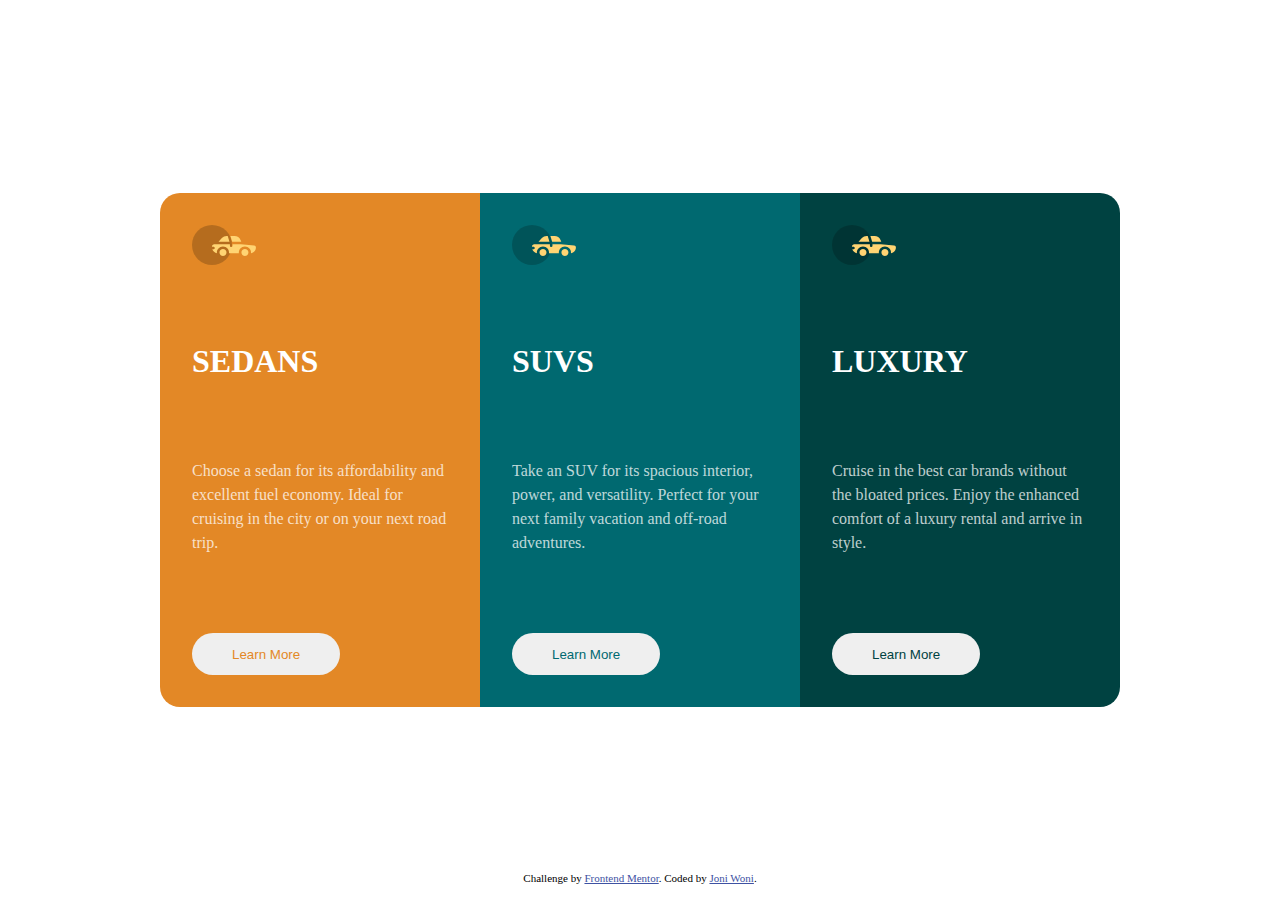
<file: 1 - 3-column-preview-card-component-main/index.html>
<!DOCTYPE html>
<html lang="en">
<head>
  <meta charset="UTF-8">
  <meta name="viewport" content="width=device-width, initial-scale=1.0"> <!-- displays site properly based on user's device -->

  <link rel="icon" type="image/png" sizes="32x32" href="./images/favicon-32x32.png">
  <link rel="stylesheet" href="styles.css">

  <title>1 - 3-column preview card component</title>

</head>
<body>

  <section class="container sedans">
    <img src="images/icon-sedans.svg" alt="">
    <h1>Sedans</h1>
    <p>Choose a sedan for its affordability and excellent fuel economy. Ideal for cruising in the city
    or on your next road trip.</p>
    <button class="btn orange" type="button" name="button">Learn More</button>
  </section>

  <section class="container suv">
    <img src="images/icon-sedans.svg" alt="">
    <h1>SUVs</h1>
    <p>Take an SUV for its spacious interior, power, and versatility. Perfect for your next family vacation
      and off-road adventures.</p>
    <button class="btn dark-cyan" type="button" name="button">Learn More</button>
  </section>

  <section class="container luxry">
    <img src="images/icon-sedans.svg" alt="">
    <h1>Luxury</h1>
    <p>Cruise in the best car brands without the bloated prices. Enjoy the enhanced comfort of a luxury
    rental and arrive in style.</p>
    <button class="btn very-dark-cyan" type="button" name="button">Learn More</button>
  </section>

  <div class="attribution">
    Challenge by <a href="https://www.frontendmentor.io?ref=challenge" target="_blank">Frontend Mentor</a>.
    Coded by <a href="https://github.com/johnnyjvang" target="_blank">Joni Woni</a>.
  </div>
</body>
</html>
</file>
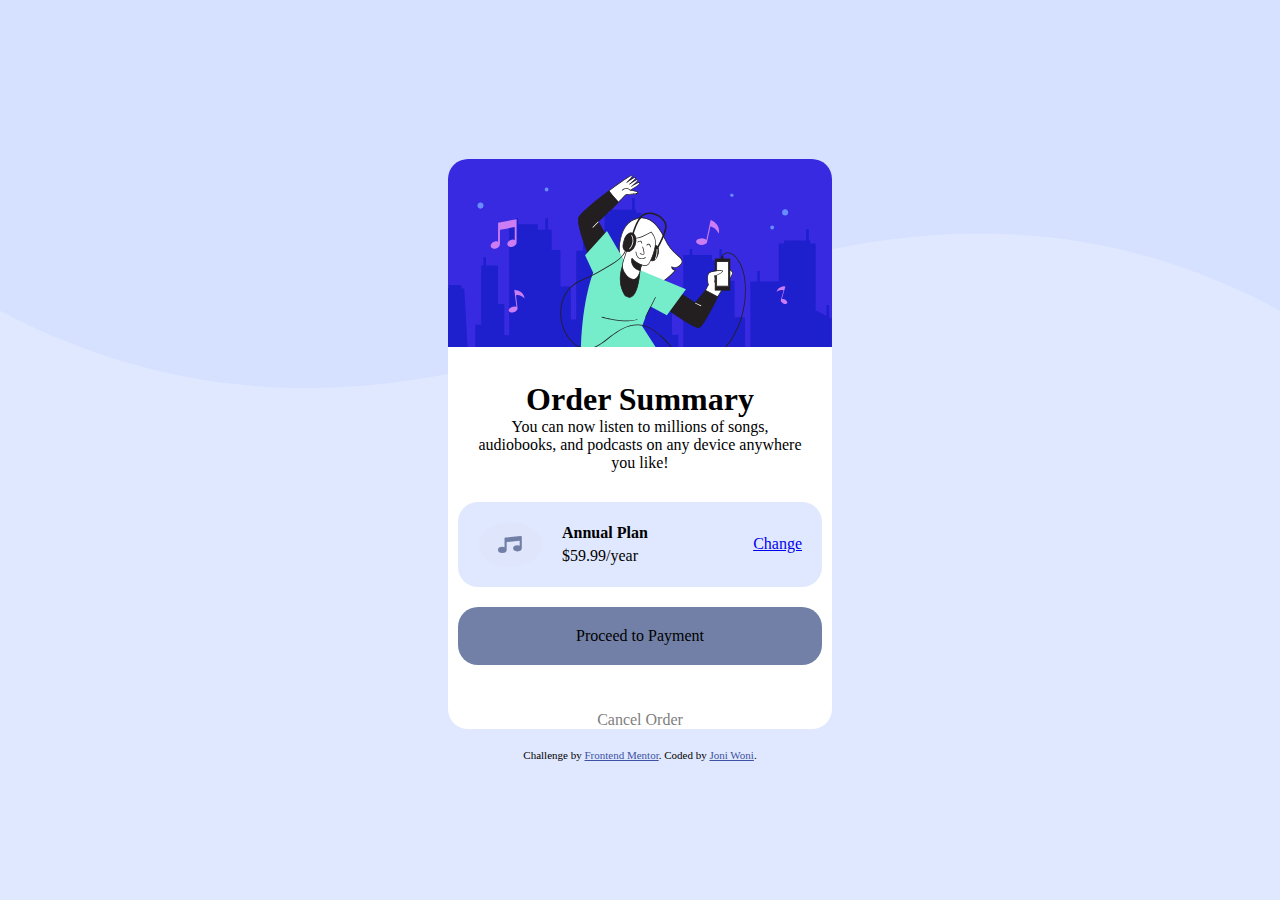
<file: 1 - order-summary-component-main/index.html>
<!DOCTYPE html>
<html lang="en">

<head>
  <meta charset="UTF-8">
  <meta name="viewport" content="width=device-width, initial-scale=1.0"> <!-- displays site properly based on user's device -->

  <link rel="icon" type="image/png" sizes="32x32" href="./images/favicon-32x32.png">
  <link rel="stylesheet" href="styles.css">

  <title>1 - Order summary card</title>

</head>

<body>

  <div class="container">
    <div class="card">
      <img class="image" src="images/illustration-hero.svg" alt="dancing-music">
      <div class="card-width">
        <h1>Order Summary</h1>
        <p>You can now listen to millions of songs, audiobooks, and podcasts on any
          device anywhere you like!</p>
      </div>


      <div class="plan border-radius card-width">
        <div class="row">
          <img class="icon-img"src="images/icon-music.svg" alt="music-note">
          <div class="squeeze">
            <span class="bold-me">Annual Plan</span>
            <div class="random-space"></div>
            <span></span>$59.99/year</span>
          </div>
        </div>
        <a href="#">Change</a>
      </div>
      <div class="payment border-radius card-width">Proceed to Payment</div>
      <br>
      <br>
      <a class="no-underline"href="#">Cancel Order</a>
      <!-- <button type="button" name="button">Cancel Order</button> -->

    </div>
    <div class="attribution">
      Challenge by <a href="https://www.frontendmentor.io?ref=challenge" target="_blank">Frontend Mentor</a>.
      Coded by <a href="https://github.com/johnnyjvang" target="_blank">Joni Woni</a>.
    </div>

  </div>



</body>

</html>
</file>
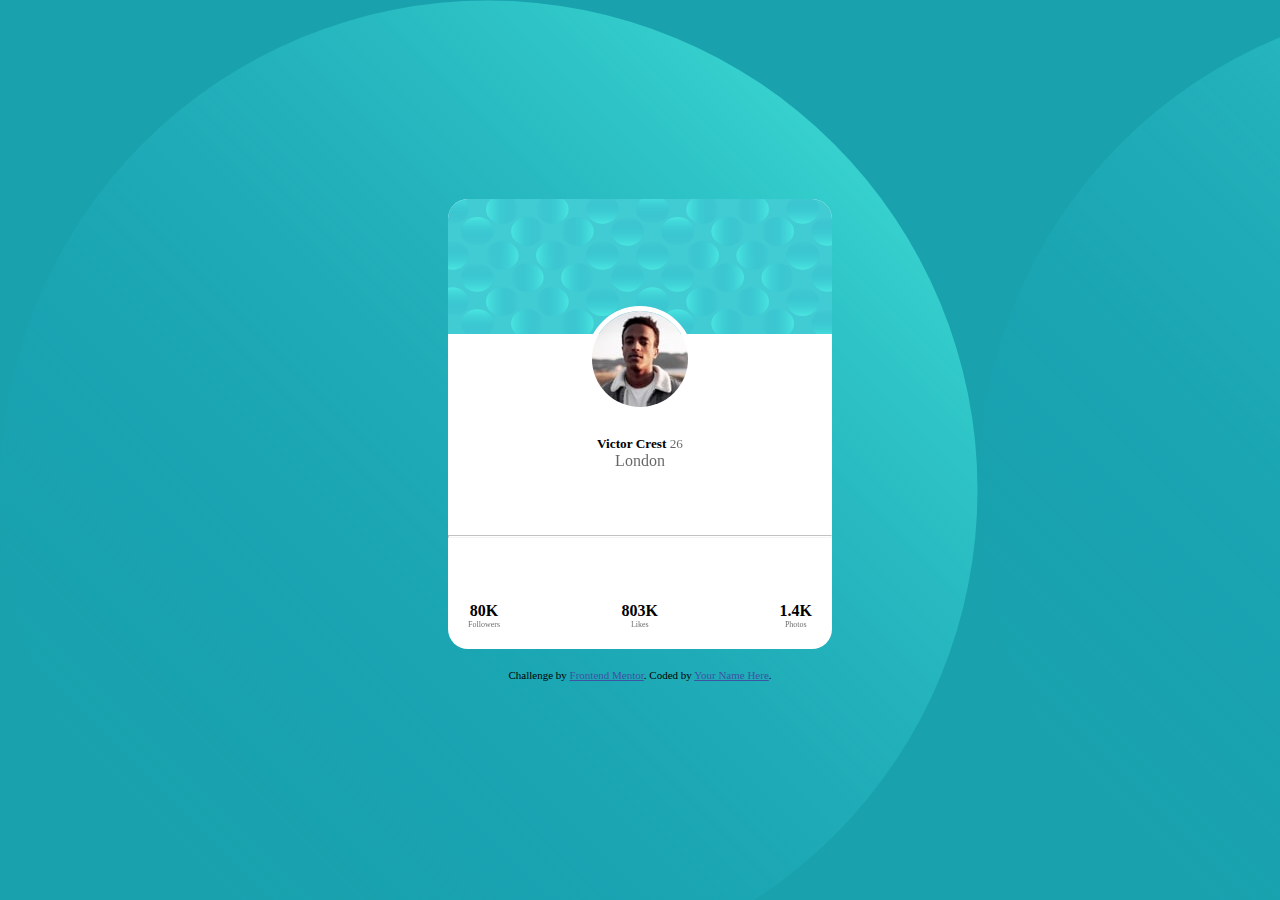
<file: 1 - profile-card-component-main/index.html>
<!DOCTYPE html>
<html lang="en">
<head>
  <meta charset="UTF-8">
  <meta name="viewport" content="width=device-width, initial-scale=1.0"> <!-- displays site properly based on user's device -->

  <link rel="icon" type="image/png" sizes="32x32" href="./images/favicon-32x32.png">
  <link rel="stylesheet" href="styles.css">
  <title>Frontend Mentor | Profile card component</title>

</head>
<body>
  <div class="container">
    <div class="card column">
      <img class="top-image" src="images/bg-pattern-card.svg" alt="">
      <div class="center">
        <img class="icon-image" src="images/image-victor.jpg" alt="">
        <div class="personal-info">
          <h5>Victor Crest <span class="faded">26</span></h5>
          <span class="faded">London</span>
        </div>

      </div>
      <hr class="faded">

      <div class="bottom-info row">
        <div class="column">
          <span class="bold">80K</span>
          <span class="faded small-font">Followers</span>
        </div>
        <div class="column">
          <span class="bold">803K</span>
          <span class="faded small-font">Likes</span>
        </div>

        <div class="column">
          <span class="bold">1.4K</span>
          <span class="faded small-font">Photos</span>
        </div>

      </div>

    </div>

    <div class="attribution">
      Challenge by <a href="https://www.frontendmentor.io?ref=challenge" target="_blank">Frontend Mentor</a>.
      Coded by <a href="#">Your Name Here</a>.
    </div>

  </div>


</body>
</html>
</file>
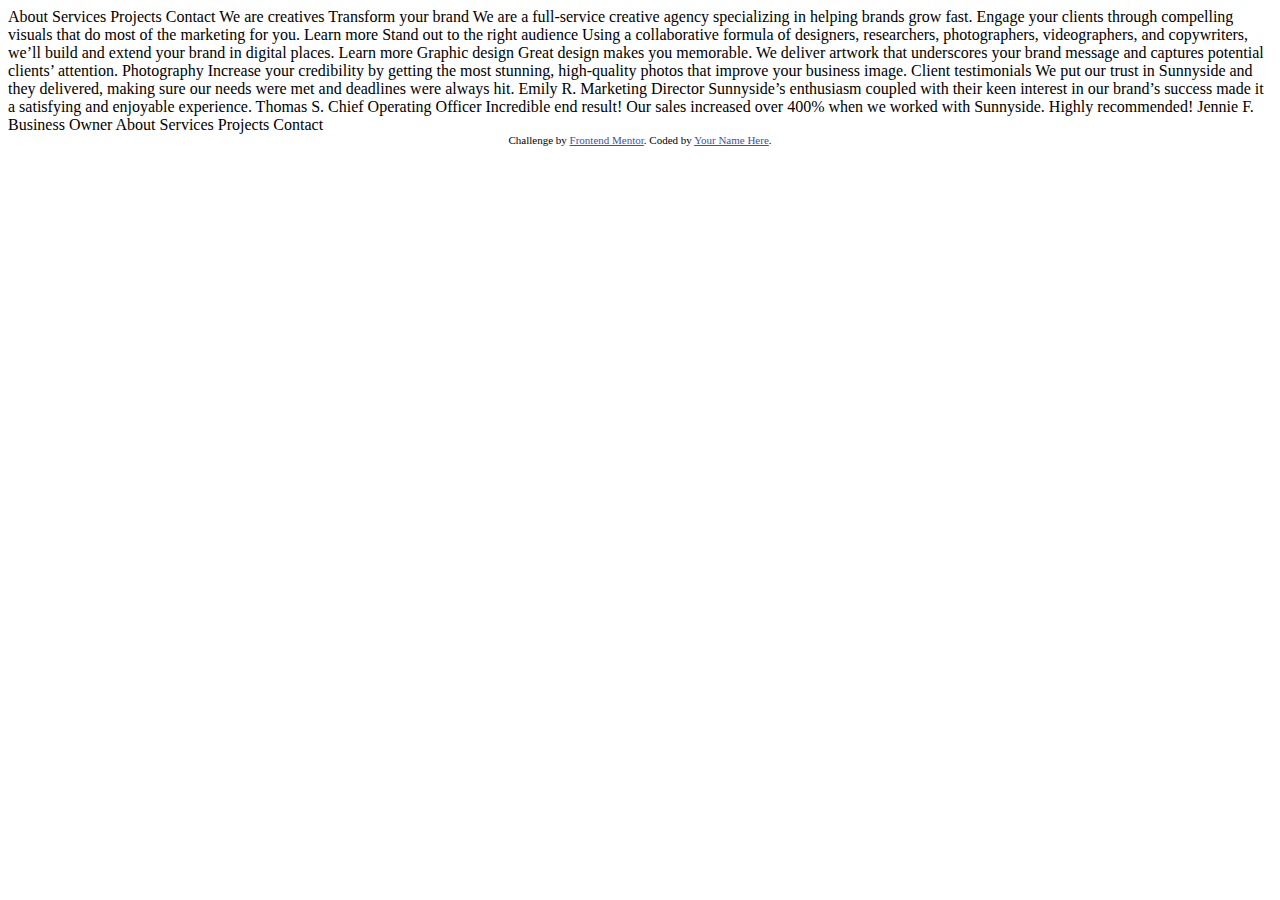
<file: 2 - sunnyside-agency-landing-page-main/index.html>
<!DOCTYPE html>
<html lang="en">
<head>
  <meta charset="UTF-8">
  <meta name="viewport" content="width=device-width, initial-scale=1.0"> <!-- displays site properly based on user's device -->

  <link rel="icon" type="image/png" sizes="32x32" href="./images/favicon-32x32.png">
  
  <title>Frontend Mentor | Sunnyside agency landing page</title>

  <!-- Feel free to remove these styles or customise in your own stylesheet 👍 -->
  <style>
    .attribution { font-size: 11px; text-align: center; }
    .attribution a { color: hsl(228, 45%, 44%); }
  </style>
</head>
<body>
  About
  Services
  Projects
  Contact

  We are creatives

  Transform your brand

  We are a full-service creative agency specializing in helping brands grow fast. 
  Engage your clients through compelling visuals that do most of the marketing for you.

  Learn more

  Stand out to the right audience

  Using a collaborative formula of designers, researchers, photographers, videographers, and copywriters, we’ll build and extend your brand in digital places. 

  Learn more

  Graphic design
  Great design makes you memorable. We deliver artwork that underscores your brand message and captures potential clients’ attention.

  Photography
  Increase your credibility by getting the most stunning, high-quality photos that improve your business image.

  Client testimonials

  We put our trust in Sunnyside and they delivered, making sure our needs were met and deadlines were always hit.
  Emily R.
  Marketing Director

  Sunnyside’s enthusiasm coupled with their keen interest in our brand’s success made it a satisfying and enjoyable experience.
  Thomas S.
  Chief Operating Officer

  Incredible end result! Our sales increased over 400% when we worked with Sunnyside. Highly recommended!
  Jennie F.
  Business Owner

  About
  Services
  Projects
  Contact

  <div class="attribution">
    Challenge by <a href="https://www.frontendmentor.io?ref=challenge" target="_blank">Frontend Mentor</a>. 
    Coded by <a href="#">Your Name Here</a>.
  </div>
</body>
</html>
</file>
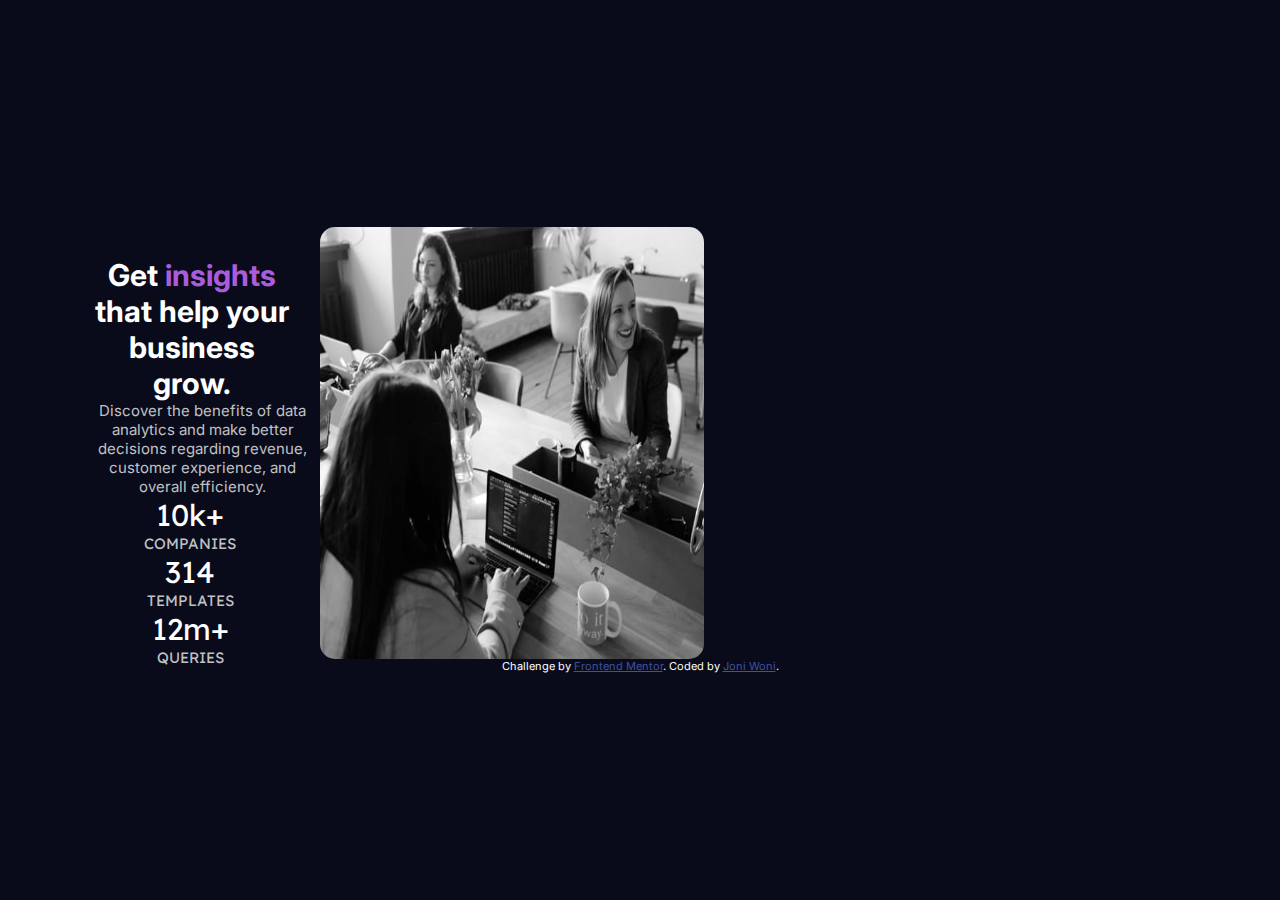
<file: 1 - stats-preview-card-component-main/stats-preview-card-component-main/index.html>
<!DOCTYPE html>
<html lang="en">

<head>
  <meta charset="UTF-8">
  <meta name="viewport" content="width=device-width, initial-scale=1.0"> <!-- displays site properly based on user's device -->

  <link rel="icon" type="image/png" sizes="32x32" href="./images/favicon-32x32.png">
  <link rel="stylesheet" href="styles2.css">

  <!-- inter text -->
  <link rel="preconnect" href="https://fonts.googleapis.com">
  <link rel="preconnect" href="https://fonts.gstatic.com" crossorigin>
  <link href="https://fonts.googleapis.com/css2?family=Inter:wght@400;800&display=swap" rel="stylesheet">

  <!-- lexend deca text -->
  <link rel="preconnect" href="https://fonts.googleapis.com">
  <link rel="preconnect" href="https://fonts.gstatic.com" crossorigin>
  <link href="https://fonts.googleapis.com/css2?family=Inter:wght@400;800&family=Lexend+Deca&display=swap" rel="stylesheet">

  <!-- bootsrap -->
  <!-- <link rel="stylesheet" href="https://stackpath.bootstrapcdn.com/bootstrap/4.3.1/css/bootstrap.min.css" integrity="sha384-ggOyR0iXCbMQv3Xipma34MD+dH/1fQ784/j6cY/iJTQUOhcWr7x9JvoRxT2MZw1T" crossorigin="anonymous"> -->

  <title>Level 1 - Stats</title>

  <!-- Feel free to remove these styles or customise in your own stylesheet 👍 -->
  <!-- <style>
    .attribution { font-size: 11px; text-align: center; }
    .attribution a { color: hsl(228, 45%, 44%); }
  </style> -->
</head>

<body>
  <div class="">
    <div class="cardy">
      <div class="vertically">
        <h1>Get <span class="accent">insights</span> that help your business grow.</h1>

        <p class="main-paragraph smaller">Discover the benefits of data analytics and make better decisions regarding revenue, customer
          experience, and overall efficiency.</p>
        <div class="flexy smaller2">
          <div class="">
            <h1 class="boldy">10k+</h1>
            <p class="upper main-paragraph">companies</p>
          </div>

          <div class="">
            <h1 class="boldy">314</h1>
            <p class="upper main-paragraph">templates</p>
          </div>

          <div class="">
            <h1 class="boldy">12m+</h1>
            <p class="upper main-paragraph">queries</p>
          </div>
        </div>
        <!-- <img src="images/image-header-desktop.jpg" alt=""> -->
      </div>

      <img class="arcy" src="images/image-header-desktop.jpg" alt="">

    </div>


    <div class="attribution">
      Challenge by <a href="https://www.frontendmentor.io?ref=challenge" target="_blank">Frontend Mentor</a>.
      Coded by <a href="https://github.com/johnnyjvang">Joni Woni</a>.
    </div>
  </div>



  <!-- bootstrap javascript -->
  <script src="https://code.jquery.com/jquery-3.3.1.slim.min.js" integrity="sha384-q8i/X+965DzO0rT7abK41JStQIAqVgRVzpbzo5smXKp4YfRvH+8abtTE1Pi6jizo" crossorigin="anonymous"></script>
  <script src="https://cdnjs.cloudflare.com/ajax/libs/popper.js/1.14.7/umd/popper.min.js" integrity="sha384-UO2eT0CpHqdSJQ6hJty5KVphtPhzWj9WO1clHTMGa3JDZwrnQq4sF86dIHNDz0W1" crossorigin="anonymous"></script>
  <script src="https://stackpath.bootstrapcdn.com/bootstrap/4.3.1/js/bootstrap.min.js" integrity="sha384-JjSmVgyd0p3pXB1rRibZUAYoIIy6OrQ6VrjIEaFf/nJGzIxFDsf4x0xIM+B07jRM" crossorigin="anonymous"></script>
</body>

</html>
</file>
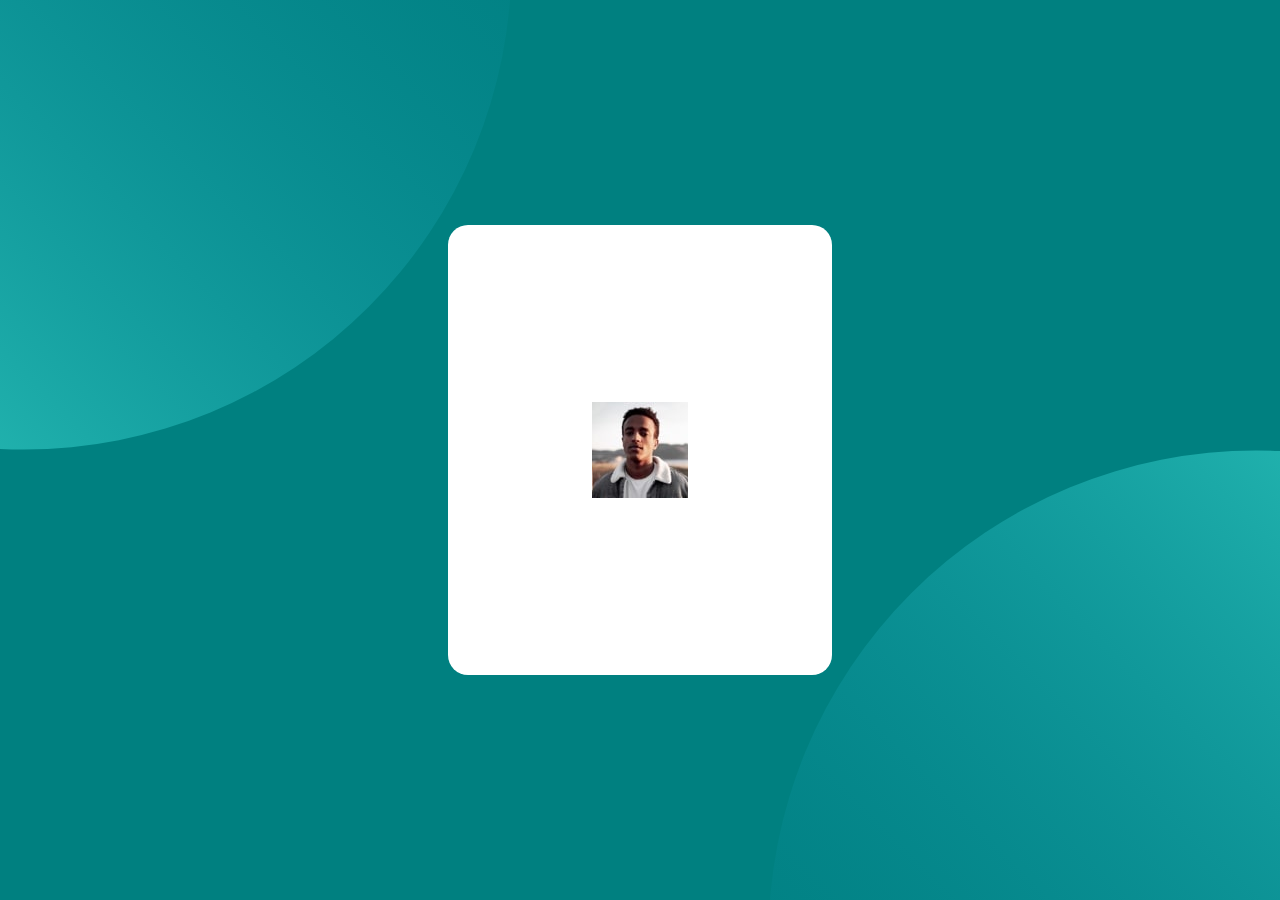
<file: 1 - profile-card-component-main/background-images.html>
<!DOCTYPE html>
<html lang="en">
<head>
  <meta charset="UTF-8">
  <meta name="viewport" content="width=device-width, initial-scale=1.0">
  <meta http-equiv="X-UA-Compatible" content="ie=edge">
  <link rel="stylesheet" href="styles3.css">
  <title>Background Examples</title>
</head>
<body>
  <div class="container">
    <div class="bg-image1">
      <!-- <h1>hello</h1> -->
    </div>
    <div class="bg-image">
      <!-- <h1>hello</h1> -->
    </div>
    <div class="new">
      <div class="center">
        <div class="card">
          <div class="test">

          </div>
          <!-- <img src="images/image-victor.jpg" alt="" class="image-size"> -->
        </div>

      </div>
    </div>
  </div>


</body>
</html>
</file>
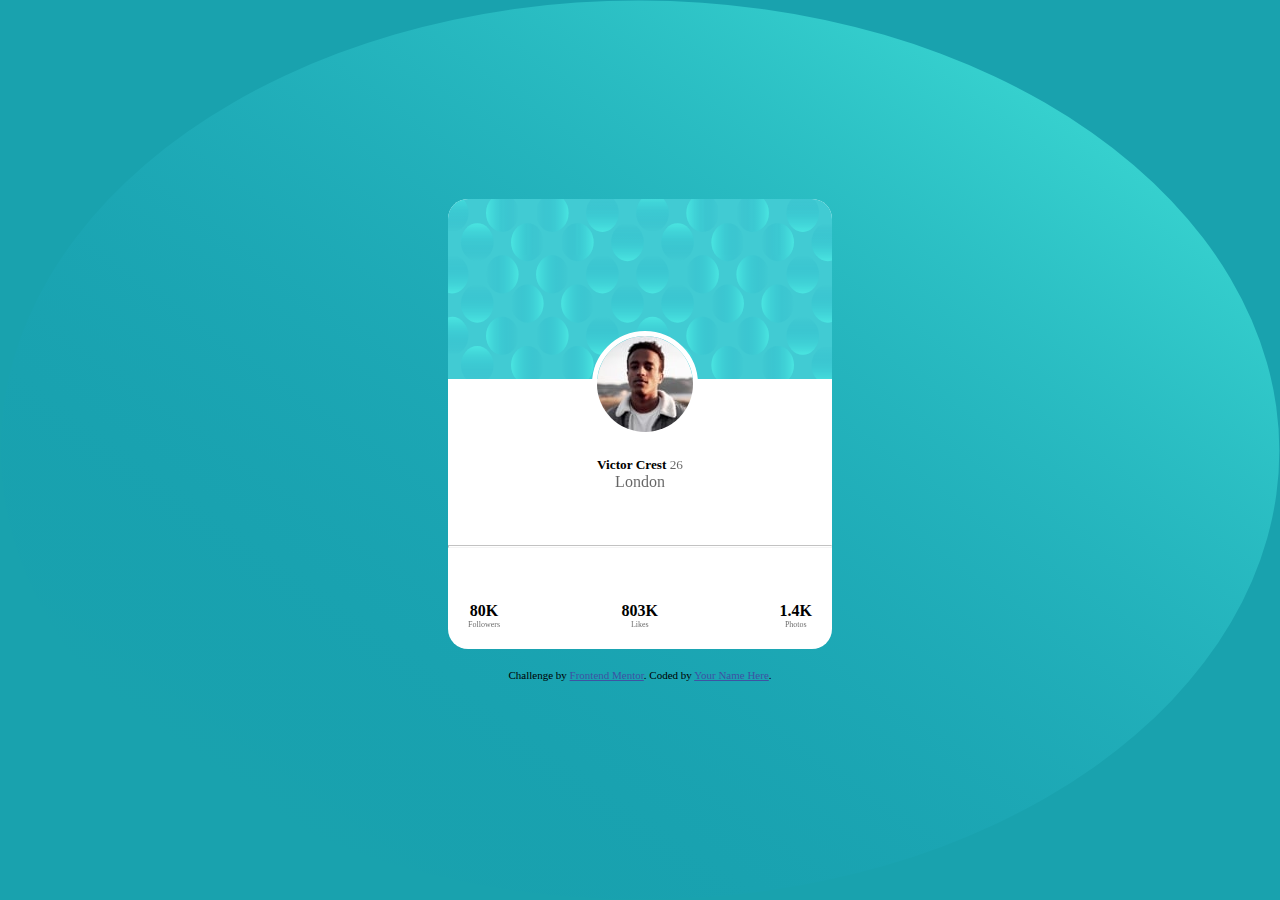
<file: 1 - profile-card-component-main/image-test.html>
<!DOCTYPE html>
<html lang="en">
<head>
  <meta charset="UTF-8">
  <meta name="viewport" content="width=device-width, initial-scale=1.0"> <!-- displays site properly based on user's device -->

  <link rel="icon" type="image/png" sizes="32x32" href="./images/favicon-32x32.png">
  <link rel="stylesheet" href="styles2.css">
  <title>Frontend Mentor | Profile card component</title>

</head>
<body>
  <div class="container">
    <div class="card card-width column">
      <div class="combo">
        <img class="top-image card-width" src="images/bg-pattern-card.svg" alt="">
        <img class="icon-image" src="images/image-victor.jpg" alt="">
      </div>

      <div class="center">
        <div class="personal-info">
          <h5>Victor Crest <span class="faded">26</span></h5>
          <span class="faded">London</span>
        </div>

      </div>
      <hr class="faded">

      <div class="bottom-info row">
        <div class="column">
          <span class="bold">80K</span>
          <span class="faded small-font">Followers</span>
        </div>
        <div class="column">
          <span class="bold">803K</span>
          <span class="faded small-font">Likes</span>
        </div>

        <div class="column">
          <span class="bold">1.4K</span>
          <span class="faded small-font">Photos</span>
        </div>

      </div>

    </div>

    <div class="attribution">
      Challenge by <a href="https://www.frontendmentor.io?ref=challenge" target="_blank">Frontend Mentor</a>.
      Coded by <a href="#">Your Name Here</a>.
    </div>

  </div>


</body>
</html>
</file>
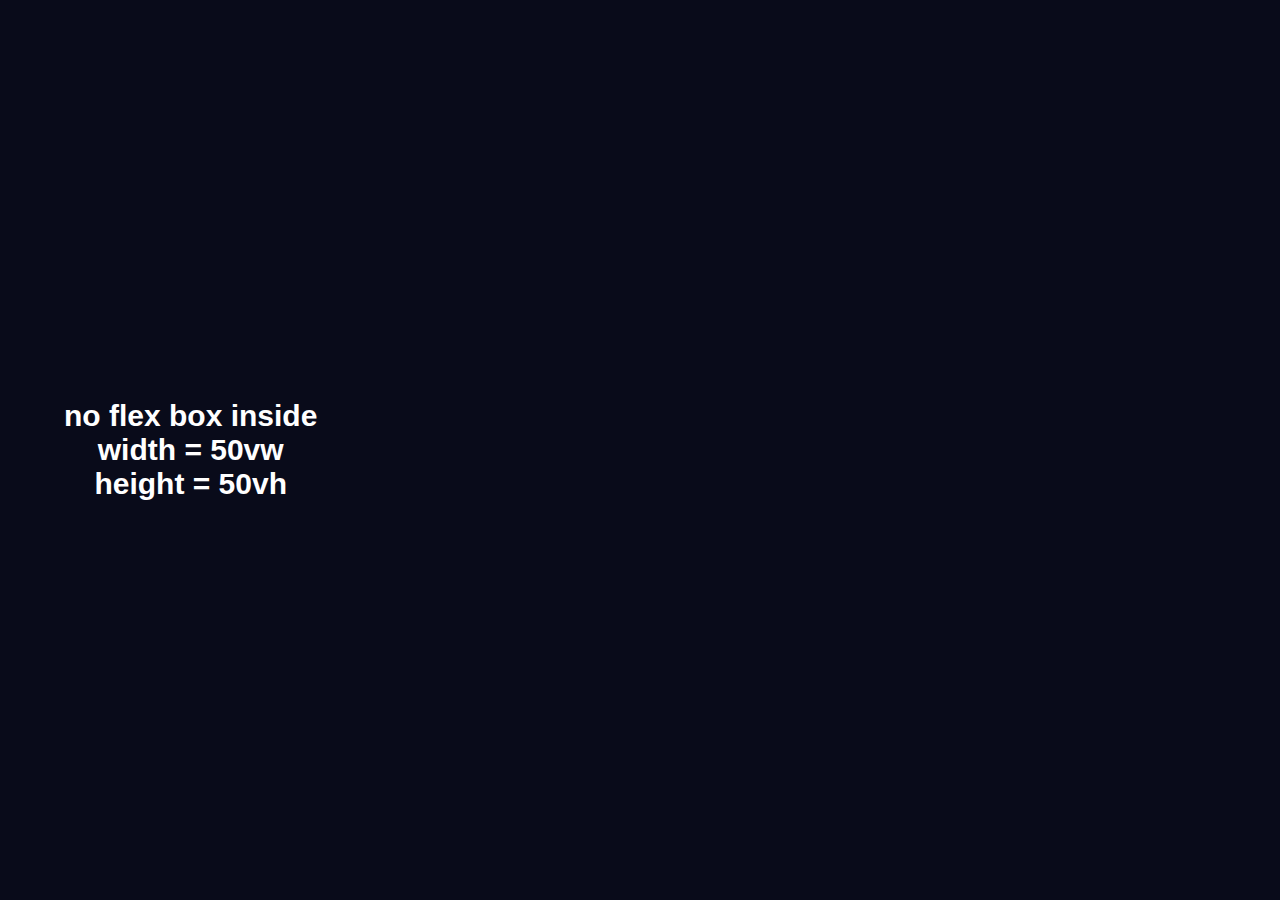
<file: 1 - stats-preview-card-component-main/stats-preview-card-component-main/center.html>
<!DOCTYPE html>
<html lang="en">

<head>
  <meta charset="UTF-8">
  <meta name="viewport" content="width=device-width, initial-scale=1.0">
  <meta http-equiv="X-UA-Compatible" content="ie=edge">
  <link rel="stylesheet" href="styles2.css">
  <title>Flex Example</title>
</head>

<body>

  <div class="cardy">
    <!-- <h1>flexbox outside</h1> -->
    <div class="">
      <h1>no flex box inside</h1>
      <h1>width = 50vw</h1>
      <h1>height = 50vh</h1>
    </div>
    <!-- <img src="images/image-header-desktop.jpg" alt=""> -->

  </div>


</body>

</html>
</file>
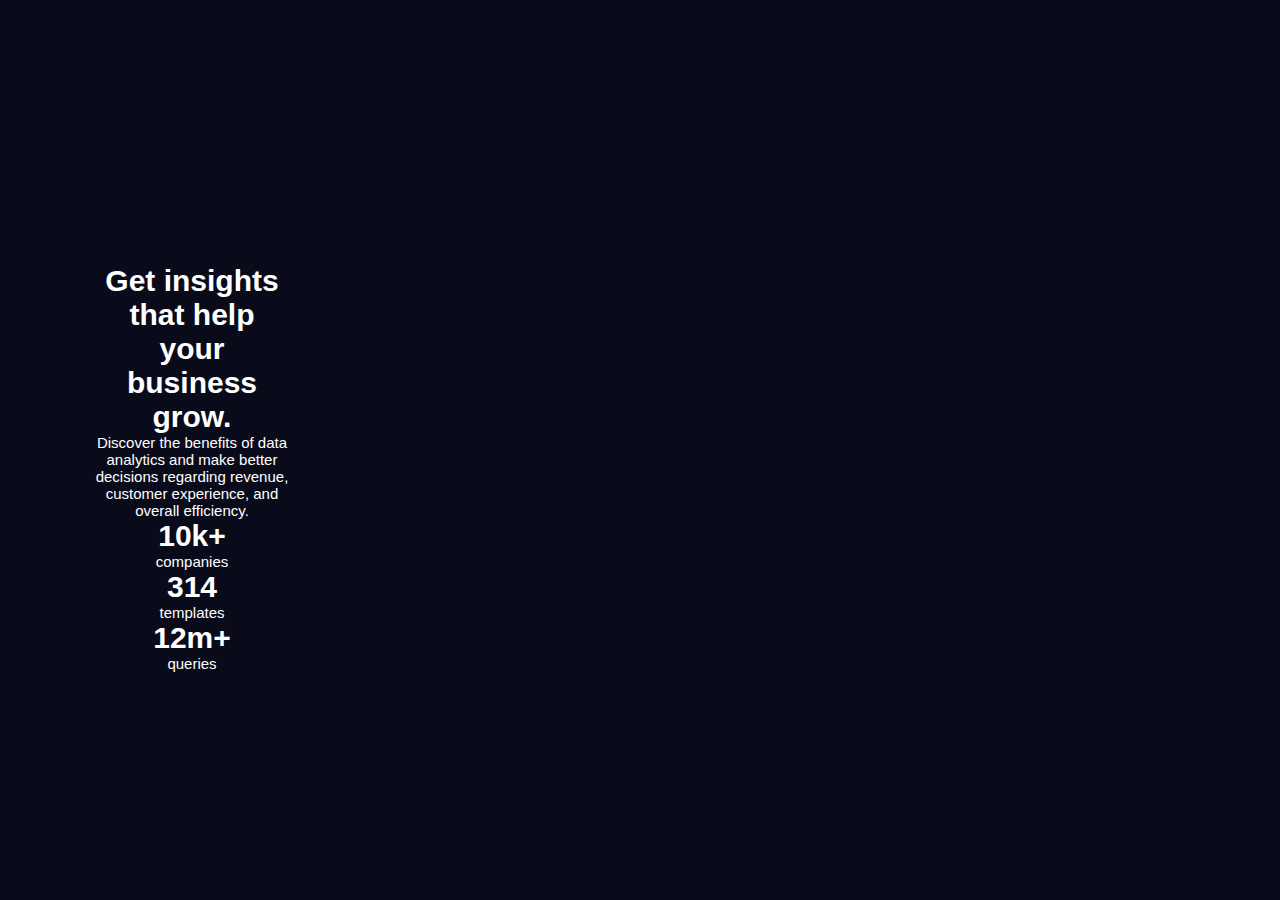
<file: 1 - stats-preview-card-component-main/stats-preview-card-component-main/flex-practice.html>
<!DOCTYPE html>
<html lang="en">

<head>
  <meta charset="UTF-8">
  <meta name="viewport" content="width=device-width, initial-scale=1.0">
  <meta http-equiv="X-UA-Compatible" content="ie=edge">
  <link rel="stylesheet" href="styles2.css">
  <title>Flex Example</title>
</head>

<body>

  <div class="cardy">
    <div class="vertically">
      <h1>Get insights that help your business grow.</h1>
      <p>Discover the benefits of data analytics and make better decisions regarding revenue, customer
        experience, and overall efficiency.</p>
      <div class="flexy">
        <div class="">
          <h1>10k+</h1>
          <p>companies</p>
        </div>

        <div class="">
          <h1>314</h1>
          <p>templates</p>
        </div>

        <div class="">
          <h1>12m+</h1>
          <p>queries</p>
        </div>
      </div>
      <!-- <img src="images/image-header-desktop.jpg" alt=""> -->
    </div>

    <!-- <img src="images/image-header-desktop.jpg" alt=""> -->

  </div>


</body>

</html>
</file>
<file: 1 - 3-column-preview-card-component-main/styles.css>
*{
  margin: 0px;
  padding: 0px;
}

body{
  padding: 5rem auto;
  height: 100vh;
  width: 100vw;
  display: flex;
  flex-direction: row;
  justify-content: center;
  align-items: center;
}

section{
  width: 20vw;
  height: 50vh;
  padding: 2rem;
  /* padding: 2rem 4rem 2rem 100rem; */
  display: flex;
  flex-direction: column;
  /* flex-wrap: wrap; */
  justify-content: space-between;
  align-items: flex-start;
  flex-shrink: 1;
}

.container{
  /* padding-right: 3rem; */
}

.container h1{
  text-transform: uppercase;
}

.container p{
  line-height: 1.5;
  color: hsla(0, 0%, 100%, 0.75);
  /* width: 15vw; */
}

.sedans{
  background-color: hsl(31, 77%, 52%);
  color: white;
  border-top-left-radius: 20px;
  border-bottom-left-radius: 20px;
}

.luxry{
  background-color: hsl(179, 100%, 13%);
  color: white;
  border-top-right-radius: 20px;
  border-bottom-right-radius: 20px;
}

.suv{
  background-color: hsl(184, 100%, 22%);
  color: white;

}

.btn{
  /* display: inline-block; */
  border-style: none;
  /* border-color: none; */
  border-radius: 30px;
  padding: 1em 3em;
  /* opacity: 0; */
}

.orange{
  color: hsl(31, 77%, 52%);
}

.dark-cyan{
  color: hsl(184, 100%, 22%);
}

.very-dark-cyan{
  color: hsl(179, 100%, 13%);
}

.attribution {
  padding-bottom: 1rem;
  position: absolute;
  bottom: 0px;
  left: center;
  font-size: 11px; text-align: center;
}
.attribution a {
  color: hsl(228, 45%, 44%);
}

@media (max-width:600px){
  body{
    flex-direction: column;
    /* padding: 1rem; */
  }
  section{
    height: 22vh;
    width: 60vw;
  }

  .sedans{
    border-top-right-radius: 20px;
    border-bottom-left-radius: 0px;
  }

  .luxry{
    border-bottom-left-radius: 20px;
    border-top-right-radius: 0px;
  }
}
</file>
<file: 1 - order-summary-component-main/styles.css>
*{
  padding: 0px;
  margin: 0px;
}

body {
  background: url(images/pattern-background-desktop.svg) no-repeat;
  background-color: hsl(225, 100%, 94%);
  background-size: contain;
  /* height: inherit; */
  /* width: 100vw; */
  /* display: inline-block; */
  /* position: relative; */
}

.container{
  height: 100vh;
  display: flex;
  align-items: center;
  justify-content: center;
  flex-direction: column;
}

.card{
  background: white;
  text-align: center;
  border-radius: 20px;
  width: 30vw;
  height: auto;
  /* height: auto; */
  margin: 20px;
}

.card-width{
  margin: 10px;
  padding: 20px;
  width: 30vw - 40px;
}

.icon-img{
  width: 5vw;
  height: 5vh;
  margin-right: 20px;
}

.row{
  display: flex;
  flex-flow: row;
  align-items: center;
}

.squeeze{
  text-align: left;
  /* height: 3vh; */
}

.random-space{
  height: 5px;
  width: auto;
  /* background: white; */
}

.bold-me{
  font-weight: bold;
}

.border-radius{
  border-radius: 20px;
}

.plan{
  height: 5vh;
  background: hsl(225, 100%, 94%);
  display: flex;
  flex-flow: row;
  justify-content: space-between;
  align-items: center;
  flex
}

.no-underline{
  text-decoration: none;
  color: gray;
}

.payment{
  background: hsl(224, 23%, 55%);
  cursor: pointer;
  margin-top: 20px;
}

.image{
  width: 30vw;
  border-top-right-radius: 20px;
  border-top-left-radius: 20px;
  /* border-radius: 20px; */
}

.attribution {
  font-size: 11px;
  text-align: center; }

.attribution a {
   color: hsl(228, 45%, 44%);
 }
</file>
<file: 1 - profile-card-component-main/styles.css>
*{
  margin: 0px;
  padding: 0px;
}

body{
  background: url(images/bg-pattern-top.svg);
  background-repeat: repeat;
  background-color: hsl(185, 75%, 39%);
  background-size: 0.25;
}

hr{
  /* color: white; */
  height: 1px;
  opacity: 0.6;
}

.combo{
  position: absolute;
}

.container{
  display: flex;
  justify-content: center;
  align-items: center;
  height: 100vh;
  flex-direction: column;
  /* width: 100vw; */
}

.card{
  border-radius: 20px;
  width: 30vw;
  height: 50vh;
  background: white;
  justify-content: space-between;
}

.row{
  display: flex;
  flex-direction: row;
}

.column{
  display: flex;
  flex-direction: column;
}


.personal-info{
  margin-top: 20px;
}

.faded{
  font-weight: lighter;
  opacity: 0.6;
}

.bold{
  font-weight: bold;
}

.center{
  text-align: center;
  position: relative;
}

.top-image{
  height: 15vh;
  border-top-left-radius: 20px;
  border-top-right-radius: 20px;
  /* width: inherit; */
  /* height: inherit; */
}

.icon-image{
  border-radius: 50%;
  border-width: 5px;
  border-style: solid;
  border-color: white;
  height: 96px;
  width: 96px;
  margin-top: -15vh
}

.bottom-info{
  text-align: center;
  align-items: center;
  justify-content: space-between;
  margin: 0px 20px 20px 20px;
  /* margin: top right bottom left */
  /* margin: top/bottom left/right */
}

.small-font{
  font-size: 0.5rem;
}


.attribution {
  font-size: 11px; text-align: center;
  margin: 20px;
}
.attribution a {
  color: hsl(228, 45%, 44%);
}

@media screen and (max-width: 750px) {
  .top-image{
    width: 80vw;
    height: 20vh;
    border-top-left-radius: 20px;
    border-top-right-radius: 20px;
  }

  .icon-image{
    margin-top: -20vh;
  }

  .card{
    width: 80vw;
    height: 60vh;
    background: white;
    justify-content: space-between;
  }
}
</file>
<file: 1 - stats-preview-card-component-main/stats-preview-card-component-main/styles2.css>
*{
  padding: 0px;
  margin: 0px;
  box-sizing: border-box;
}

body {
  background-color: hsl(233, 47%, 7%);
  font-family: 'Inter', sans-serif;
  font-size: 15px;
  display: flex;
  /* align items vertically */
  align-items: center;
  /* justify items horizontally  */
  justify-content: center;
  height: 100vh;
  /* min-width: 1440px; */
}

.attribution {
  font-size: 11px; text-align: center;
  color: white;
}

.attribution a {
   color: hsl(228, 45%, 44%);
 }

.accent {
  color: hsl(277, 64%, 61%);
}

.coly{
  /* background-color: green; */
  display:flex;
  flex-direction: column;
  justify-content: space-between;
  padding: 10vh 0;
}

.mini{
  width: 15vw;
}

.boxy {
  display: flex;
  justify-content: space-between;
  flex-direction: row;
  background-color: hsl(244, 38%, 16%);
  overflow: hidden;
  border-radius: 15px;
  width: 60vw;
  height: 50vh;
  padding-left: 5vw;
}

.imgy{
  width: 30vw;
  height: 50vh;
  border-top-right-radius: 15px;
  border-bottom-right-radius: 15px;
  object-fit: cover;
  /* overflow: hidden; */
  /* height: 100%; */
  /* z-index: 2; */
}

.tint {
  position: relative;
  cursor: pointer;
  /* border-top-right-radius: 15px;
  border-bottom-right-radius: 15px; */
  box-shadow: rgba(0, 0, 0, 0.2) 3px 5px 5px;
}

.tint:before {
  content: "";
  display: block;
  position: absolute;
  top: 0;
  bottom: 0;
  left: 0;
  right: 0;
  background: hsl(277, 64%, 61%, 0.6);
  transition: all 0.3s linear;
}

.tint:hover:before {
  background: none;
}

.imgy2{
  background: url('images/image-header-desktop.jpg');
  width: 30vw;
  border-top-right-radius: 15px;
  border-bottom-right-radius: 15px;
  /* object-fit: cover; */
  position: relative;
  /* overflow: hidden; */
  /* height: 100%; */
  z-index: 1;
}

.overlay{
  background-color: blue;
  opacity: 0.5;
  position: absolute;
  width: 100%;
  height: 100%;
}


.cardy {
  /* background-color: hsl(244, 38%, 16%); */
  color: hsl(0, 0%, 100%);
  display: flex;
  /* align-items: center;
  justify-content: center; */
  width: 20vw;
  /* padding: 10px; */
  /* width: 50vw; */
  /* height: 50vh; */
  /* border-radius: 15px; */
}

.flexy{
  font-family: 'Lexend Deca', sans-serif;
  /* background-color: purple; */
  /* must have display flex to use space-evenly */
  display: flex;
  justify-content: space-between;
  /* width: 40vw; */
  /* margin: auto; */
  /* text-align: center; */
}

.vertically {
  padding: 30px;
  display: flex;
  flex-direction: column;
  justify-content: space-evenly;
  height: 48vh;
  width: 20vw;
}

.arcy{
  border-radius: 15px;
  width: 30vw;
  /* height: 48vh; */
  /* border-right: 30px; */
}

.smaller{
  width: 17vw;
  /* width: 50px; */
}

.smaller2{
  width: 15vw;
  /* width: 50px; */
}

.main-paragraph{
  color: hsla(0, 0%, 100%, 0.75);
}

.boldy{
  font-weight: 400;
  /* line-height: 4;  */
}

.upper{
  text-transform: uppercase;
}

.coly p{
  line-height: 1.5;
}

@media screen and (max-width: 1440px) {
  body{
    /* background: blue; */
  }

  .imgy{
    border-bottom-right-radius: 0px;
  }

  .boxy{
    width: 90vw;
    height: 80vh;
    flex-direction: column-reverse;
    padding: 0px;
  }
  .imgy{
    width: 100%;
    height: 100%;
    object-fit: fill;
    padding: 0px 0px;
    /* position: relative; */
  }

  .flexy{
    display: block;
  }

  .coly{
    padding: 0px;
  }

  .cardy{
    padding: 0px 0px;
    width: 90vw;
    text-align: center;
  }
  .mini{
    width: 90vw;
  }
}

@media screen and (max-width: 720px) {
  .boxy{
    /* padding: 20px; */
  }
  .cardy{
    /* padding: 20px;
    width: auto; */
  }
  .coly{
    /* width: */
  }
  .inside-padding{
    margin-top: 5vh;
    padding: 0 10vw;
  }
  .up-down{
    margin: 30px 0;
  }

  .imgy{
    /* width: 100%; */
    /* height: 100%; */
    object-fit: fill;
    padding: 0px 0px;
    /* position: relative; */
  }

  .mini{
    /* width: 50vw; */
    /* display: flex;
    align-items: center;
    justify-content: center; */
  }
  .combo{
    /* width: 50vw; */
    padding: 0 15vw;
  }
}
</file>
<file: 1 - profile-card-component-main/styles3.css>
*{
  margin: 0px;
  padding: 0px;
}

.container{
  /* background: url(images/bg-pattern-top.svg) */
  display: flex;
  flex-direction: row;
}

.bg-image1{
  background-color: teal;
  width: 50vw;
  height: 100vh;
  /* outline: 2px solid black; */
  /* background-size: height width */
  /* background-size: 100% 100%; */
  /* padding: 20em; */
  background-image: url(images/bg-pattern-top.svg);
  background-repeat: no-repeat;
  /* background-position: x, y */
  background-position: 10vw 50vh;
  transform: rotate(180deg);
}


.bg-image{
  background-color: teal;
  width: 50vw;
  height: 100vh;
  /* outline: 2px solid black; */
  /* background-size: height width */
  /* background-size: 100% 100%; */
  /* padding: 20em; */
  background-image: url(images/bg-pattern-top.svg);
  background-repeat: no-repeat;
  /* background-position: x, y */
  background-position: 10vw 50vh;
}

.new{
  position: absolute;
  width: 100vw;
  height: 100vh;
}

.center{
  height: 100vh;
  display: flex;
  align-items: center;
  justify-content: center;
}

.card{
  width: 30vw;
  height: 50vh;
  background-color: white;
  border-radius: 20px;
}

.image-size{
  width: 96px;
  height: 96px;
  position: absolute;
  top: calc(50vh - 48px);
  left: calc(50vw - 48px);
}

.test{
  background-image: url(images/image-victor.jpg);
  background-repeat: no-repeat;
  width: 100%;
  height: 100%;
  /* easy to position something on the page */
  background-position: center calc(25vh - 48px);
}
</file>
<file: 1 - profile-card-component-main/styles2.css>
*{
  margin: 0px;
  padding: 0px;
}

body{
  background: url(images/bg-pattern-top.svg);
  background-repeat: round;
  /* margin: -50vw 0; */
  /* background-size: auto; */
  background-color: hsl(185, 75%, 39%);
  /* display: inline-block; */
  /* transform: rotate(180deg); */
}

hr{
  /* color: white; */
  height: 1px;
  opacity: 0.6;
}


.container{
  display: flex;
  justify-content: center;
  align-items: center;
  height: 100vh;
  flex-direction: column;
  /* width: 100vw; */
}

.card-width{
  width: 30vw;
}

.card{
  border-radius: 20px;
  height: 50vh;
  background: white;
  justify-content: space-between;
}

.row{
  display: flex;
  flex-direction: row;
}

.column{
  display: flex;
  flex-direction: column;
}

.combo{
  position: relative;
}


.personal-info{
  margin-top: 20px;
}

.faded{
  font-weight: lighter;
  opacity: 0.6;
}

.bold{
  font-weight: bold;
}

.center{
  text-align: center;
  position: relative;
}

.top-image{
  position: relative;
  height: 20vh;
  border-top-left-radius: 20px;
  border-top-right-radius: 20px;
}

.icon-image{
  border-radius: 50%;
  border-width: 5px;
  border-style: solid;
  border-color: white;
  height: 96px;
  width: 96px;
  position: absolute;
  top: calc(20vh - 48px);
  left: calc(15vw - 48px);
}

.bottom-info{
  text-align: center;
  align-items: center;
  justify-content: space-between;
  margin: 0px 20px 20px 20px;
  /* margin: top right bottom left */
  /* margin: top/bottom left/right */
}

.small-font{
  font-size: 0.5rem;
}


.attribution {
  font-size: 11px; text-align: center;
  margin: 20px;
}
.attribution a {
  color: hsl(228, 45%, 44%);
}

@media screen and (max-width: 750px) {
  .card-width{
    width: 80vw;
  }

  .card{
    height: 60vh;
    background: white;
    justify-content: space-between;
  }

  .top-image{
    height: 25vh;
  }

  .icon-image{
    border-radius: 50%;
    border-width: 5px;
    border-style: solid;
    border-color: white;
    height: 96px;
    width: 96px;
    position: absolute;
    top: calc(25vh - 48px);
    left: calc(40vw - 48px);
  }

}
</file>
